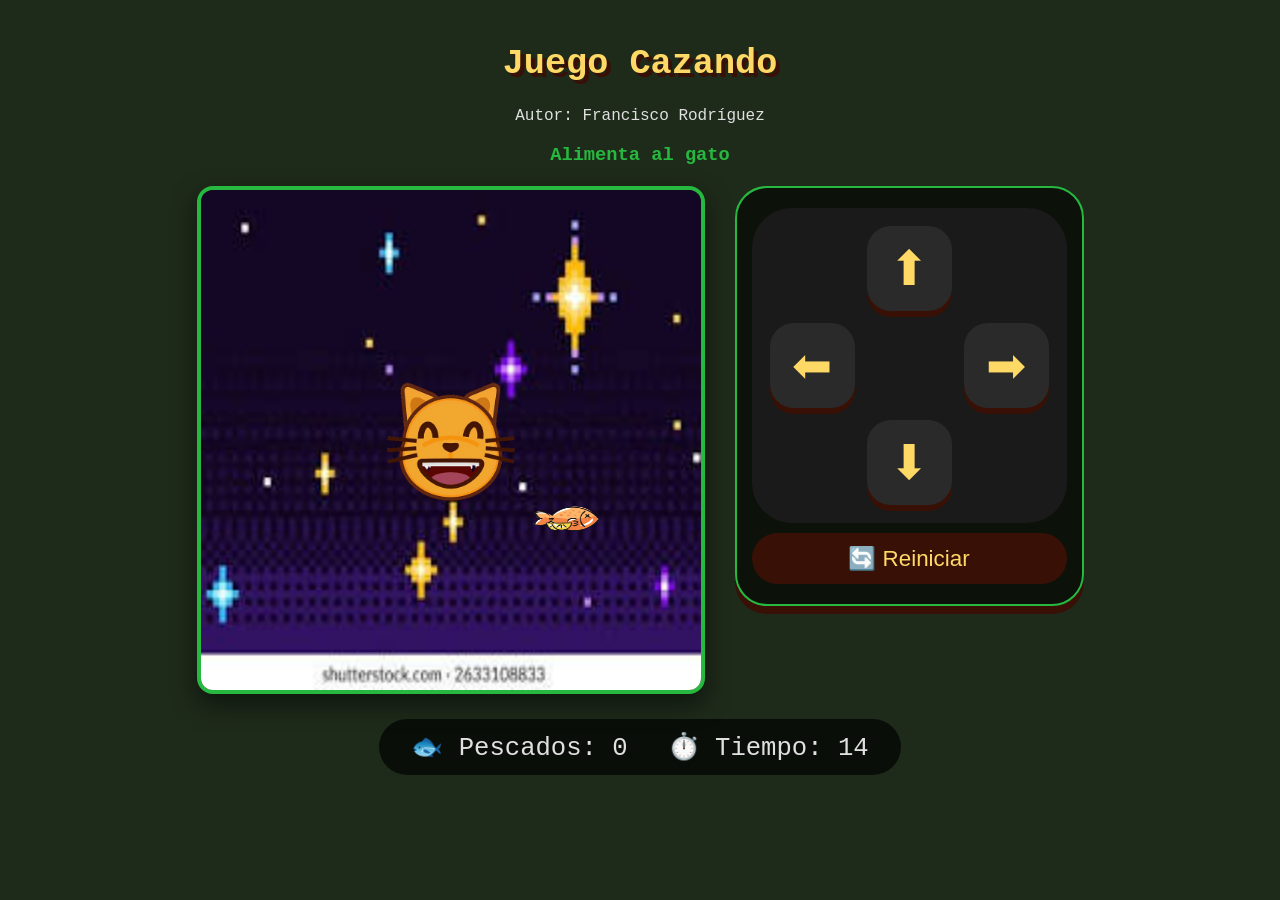
<file: index.html>
<!DOCTYPE html>
<html>
<head>
  <meta charset="UTF-8">
  <meta name="viewport" content="width=device-width, initial-scale=1.0">
  <title>Juego Cazando</title>
  <link rel="stylesheet" href="cazando.css">
</head>
<body>
  <h1>Juego Cazando</h1>
  <p>Autor: Francisco Rodríguez</p>
  <h3>Alimenta al gato</h3>

  <div class="game-container">
    <canvas id="areaJuego" width="500" height="500"></canvas>
    <div class="controles">
      <div class="dpad">
        <button class="dir-btn up" id="btnArriba">⬆</button>
        <button class="dir-btn left" id="btnIzquierda">⬅</button>
        <button class="dir-btn right" id="btnDerecha">➡</button>
        <button class="dir-btn down" id="btnAbajo">⬇</button>
      </div>
      <button class="reset-btn" id="btnReiniciar">🔄 Reiniciar</button>
    </div>
  </div>

  <div class="panel">
    <span>🐟 Pescados: <span id="puntos">0</span></span>
    <span>⏱️ Tiempo: <span id="tiempo">15</span></span>
  </div>
  <p id="mensaje"></p>

  <script src="cazando.js"></script>
</body>
</html>
</file>
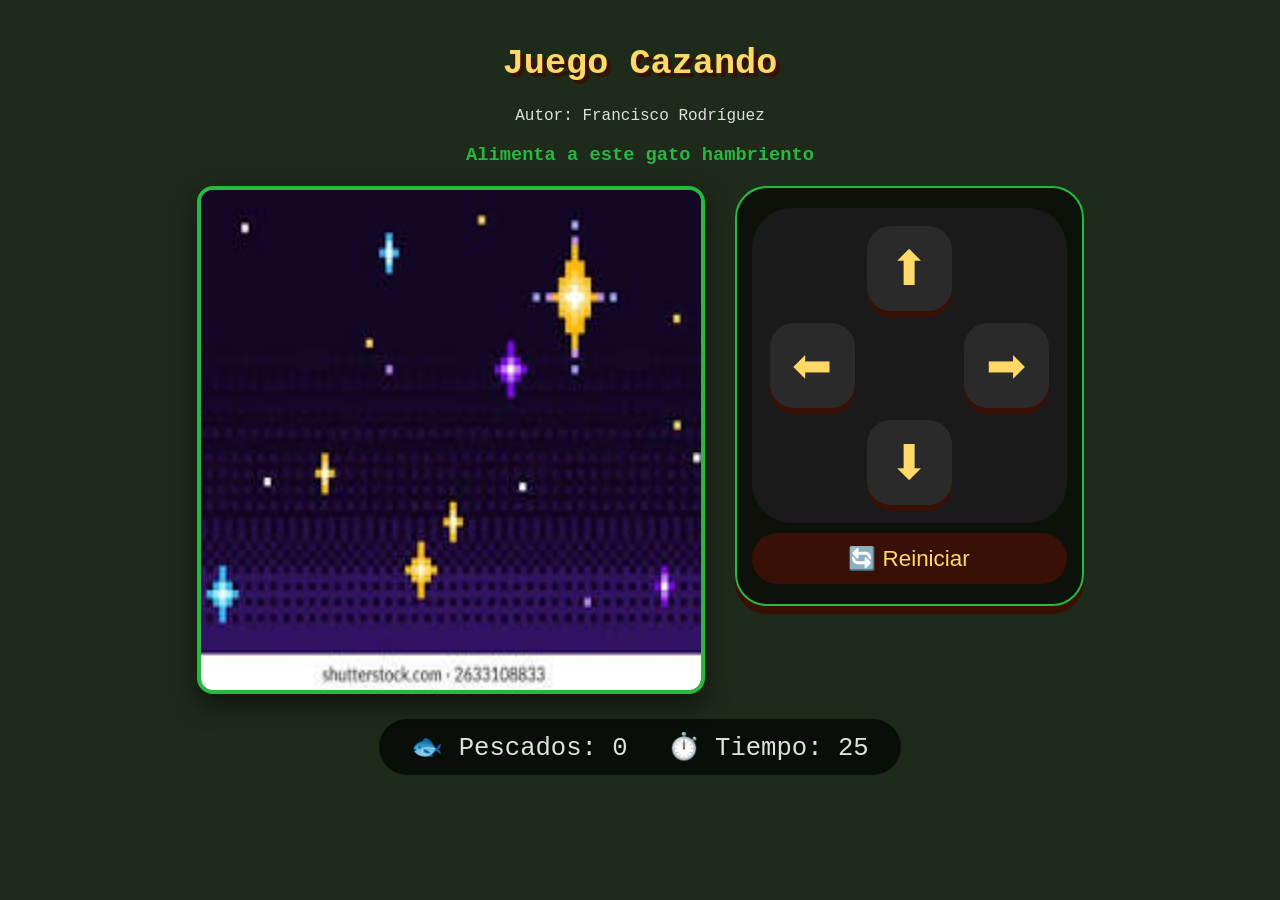
<file: cazando.html>
<!DOCTYPE html>
<html>
<head>
  <link rel="stylesheet" href="cazando.css" />
  <script src="utils.js"></script>
  <title>Juego Cazando</title>
</head>
<body onload="iniciarJuego();">
  <h1>Juego Cazando</h1>
  <p>Autor: Francisco Rodríguez</p>
  <h3>Alimenta a este gato hambriento</h3>

  <div class="game-container">
    <canvas id="areaJuego" width="500" height="500"></canvas>

    <div class="controles">
      <div class="dpad">
        <button class="dir-btn up" onclick="moverArriba()">⬆</button>
        <button class="dir-btn left" onclick="moverIzquierda()">⬅</button>
        <button class="dir-btn right" onclick="moverDerecha()">➡</button>
        <button class="dir-btn down" onclick="moverAbajo()">⬇</button>
      </div>
      <button class="reset-btn" onclick="reiniciarJuego()">🔄 Reiniciar</button>
    </div>
  </div>

  <div class="panel">
    <span>🐟 Pescados: <span id="puntos">0</span></span>
    <span>⏱️ Tiempo: <span id="tiempo">25</span></span>
  </div>

  <p id="mensaje"></p>

  <script src="cazando.js"></script>
</body>
</html>
</file>
<file: cazando.css>
* {
  box-sizing: border-box;
  user-select: none;
}
body {
  text-align: center;
  font-family: 'Courier New', monospace;
  background: #1e2a1a;
  margin: 0;
  padding: 20px;
  color: #e0e0e0;
}
h1 {
  font-size: 2.2rem;
  text-shadow: 4px 4px 0 #391006;
  color: #ffd966;
}
h3 {
  color: #27b83f;
}
.game-container {
  display: flex;
  flex-wrap: wrap;
  justify-content: center;
  align-items: flex-start;
  gap: 30px;
  margin: 20px auto;
  max-width: 1100px;
}
canvas {
  border: 4px solid #27b83f;
  border-radius: 16px;
  background-color: #2c2118;
  box-shadow: 0 10px 25px rgba(0,0,0,0.5);
}
.controles {
  background: rgba(0,0,0,0.6);
  border-radius: 32px;
  padding: 20px 15px;
  border: 2px solid #27b83f;
  box-shadow: 0 8px 0 #391006;
}
.dpad {
  display: grid;
  grid-template-columns: repeat(3, 1fr);
  gap: 12px;
  place-items: center;
  background: #1a1a1a;
  padding: 18px;
  border-radius: 40px;
}
.dpad .up { grid-column: 2 / 3; grid-row: 1 / 2; }
.dpad .left { grid-column: 1 / 2; grid-row: 2 / 3; }
.dpad .right { grid-column: 3 / 4; grid-row: 2 / 3; }
.dpad .down { grid-column: 2 / 3; grid-row: 3 / 4; }
.dir-btn {
  width: 85px;
  height: 85px;
  font-size: 48px;
  background: #2a2a2a;
  border: none;
  border-radius: 24px;
  color: #ffd966;
  cursor: pointer;
  box-shadow: 0 6px 0 #391006;
}
.dir-btn:active { transform: translateY(4px); box-shadow: 0 2px 0 #391006; }
.reset-btn {
  font-size: 1.4rem;
  padding: 12px 24px;
  background: #391006;
  color: #ffd966;
  border: none;
  border-radius: 40px;
  cursor: pointer;
  margin-top: 10px;
  width: 100%;
}
.panel {
  margin: 25px auto;
  font-size: 1.6rem;
  display: flex;
  justify-content: center;
  gap: 40px;
  background: #000000aa;
  padding: 12px 32px;
  border-radius: 60px;
  width: fit-content;
}
@media (max-width: 800px) {
  .game-container { flex-direction: column; align-items: center; }
  .dir-btn { width: 70px; height: 70px; font-size: 40px; }
}
</file>
